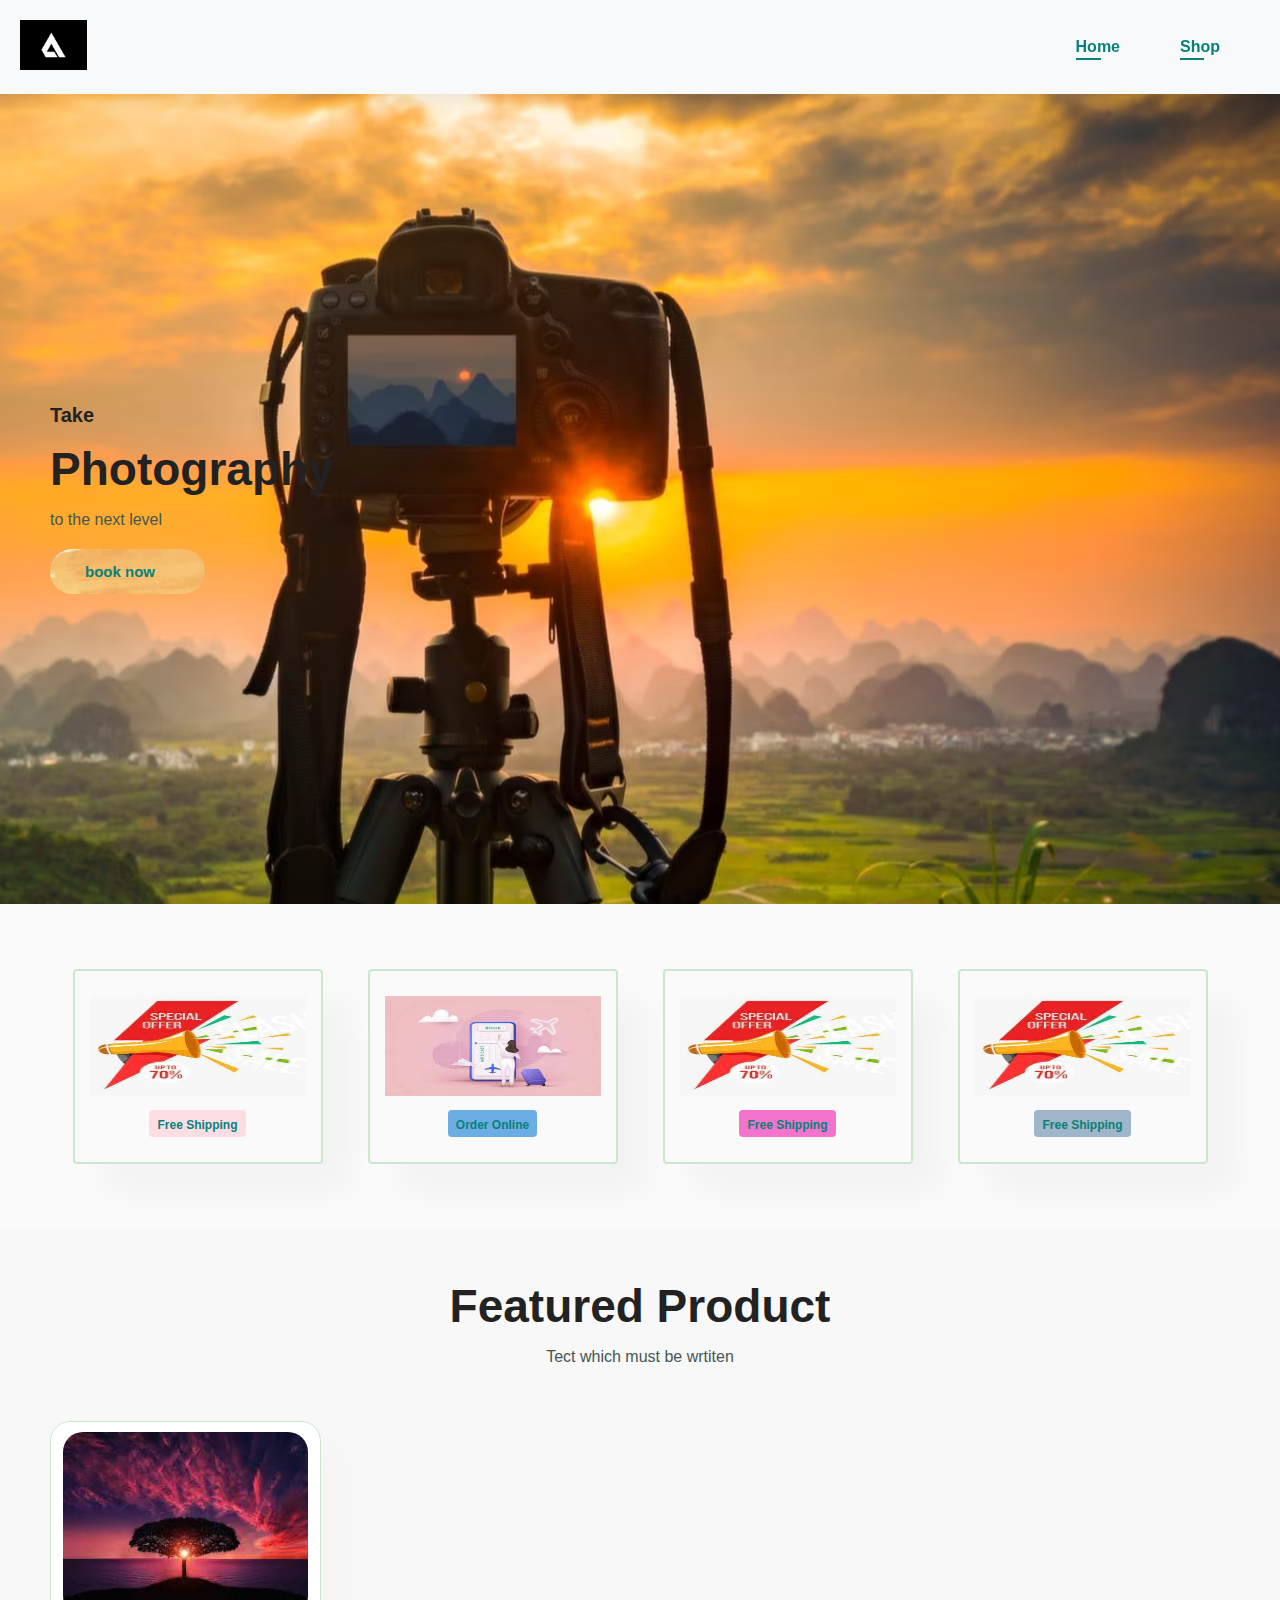
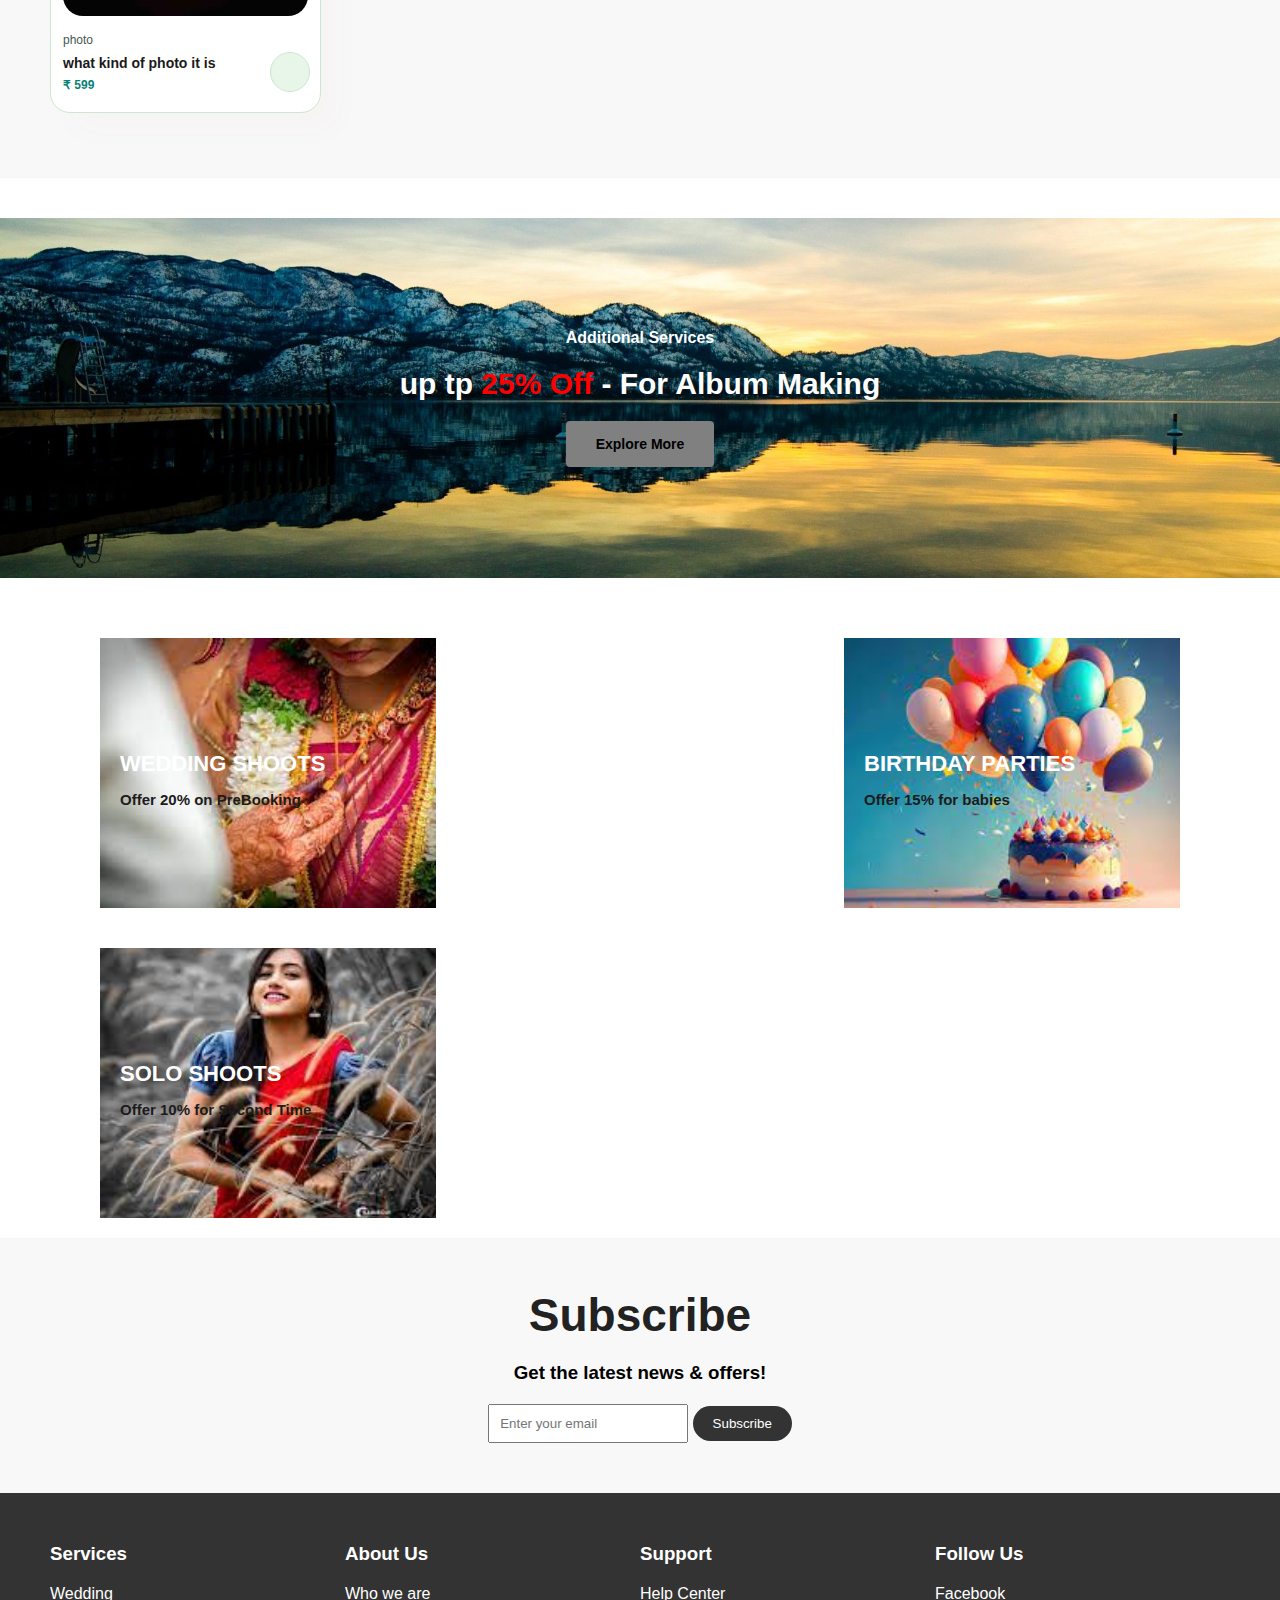
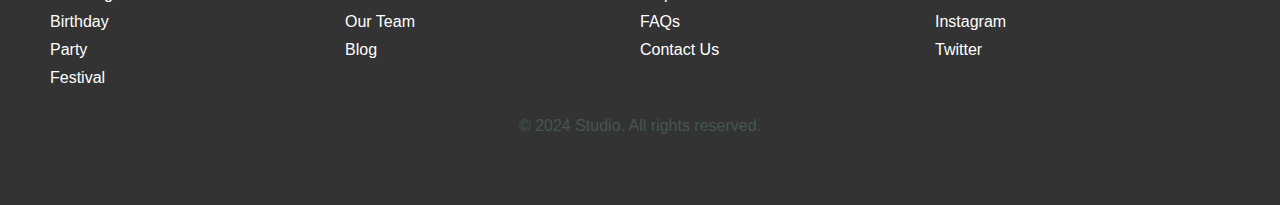
<file: Blog.html>
<!DOCTYPE html>
<html lang="en">

<head>
  <meta charset="UTF-8">
  <meta http-equiv="X-UA-Comatible" content="IE=edge">
  <meta name="Viewpoint" content="width=device-width,initial-scale=1.0">
  <title>Studio</title>
  <link rel="icon" type="image/jpg" href="A.jpg">
  <link rel="stylesheet" href="home.css" media="all">
<style>
  * {
  margin: 0;
  padding: 0;
  box-sizing: border-box;
}

#header {
  display: flex;
  justify-content: space-between;
  align-items: center;
  padding: 20px;
  background-color: #f8f9fa;
}

.logo {
  height: 50px;
}

#navbar {
  list-style-type: none;
  display: flex;
}

#navbar li {
  margin-right: 20px;
}

#navbar li a {
  text-decoration: none;
  color: #333;
}

#hero {
  text-align: center;
  padding: 50px;
  background-color: #f0f0f0;
}

#feature {
  display: flex;
  justify-content: space-around;
  padding: 50px;
  background-color: #fafafa;
}

.fe-box {
  text-align: center;
}

.fe-box img {
  height: 100px;
}

#product1 {
  padding: 50px;
  background-color: #f8f8f8;
}

.pro-container {
  display: flex;
  justify-content: space-around;
}

.pro {
  background-color: #fff;
  padding: 20px;
  border-radius: 10px;
  text-align: center;
  box-shadow: 0px 0px 10px 0px #aaa;
}

.pro img {
  width: 100%;
  border-radius: 5px;
}

.des {
  padding: 10px;
}

.star {
  color: orange;
}

.cart {
  color: green;
}

#banner {
  text-align: center;
  padding: 50px;
  background-color: #f0f0f0;
}

#banner h2 span {
  color: red;
}

.normal {
  padding: 10px 20px;
  border: none;
  border-radius: 20px;
  background-color: #333;
  color: #fff;
  cursor: pointer;
}

.banner-box {
  background-color: #fff;
  padding: 50px;
  text-align: center;
  margin: 20px;
}

#subscribe {
  text-align: center;
  padding: 50px;
  background-color: #f8f8f8;
}

#subscribe h2 {
  margin-bottom: 20px;
}

#subscribe form {
  margin-top: 20px;
}

#subscribe input[type="email"] {
  padding: 10px;
  width: 200px;
}

#subscribe button {
  padding: 10px 20px;
  border: none;
  border-radius: 20px;
  background-color: #333;
  color: #fff;
  cursor: pointer;
}

#footer {
  background-color: #333;
  color: #fff;
  padding: 50px;
}

#foot {
  display: flex;
  justify-content: space-around;
}

#foot div {
  flex: 1;
}

#foot h3 {
  margin-bottom: 20px;
}

#foot ul {
  list-style-type: none;
}

#foot li {
  margin-bottom: 10px;
}

#copy {
  text-align: center;
  margin-top: 20px;
}

</style>
</head>

<body>
  <section id="header">

    <a href="#"><img src="Logo.jpg" class="logo" id="logo"></a>
    <div>
      <ul id="navbar">
        <li><a class="active" href="index.html">Home</a></li>
        <li><a class="active" href="shop.html">Shop</a></li>
        

      </ul>
    </div>
    <div id="mobile">
      <a href="cam.html"></a><span class="icon"><ion-icon name="camera"></ion-icon></span>
      <i id="bar">
        menu
      </i>

    </div>


  </section>

  <section id="hero">
    <h4>Take</h4>
    <h2>Photography</h2>
    <p>to the next level</p>
    <button>book now</button>
  </section>

  <section id="feature" class="section-p1">
    <div class="fe-box">
      <img src="free.jpg" alt="">
      <h6>Free Shipping</h6>
    </div>
    <div class="fe-box">
      <img src="ord.jpg" alt="">
      <h6>Order Online</h6>
    </div>
    <div class="fe-box">
      <img src="free.jpg" alt="">
      <h6>Free Shipping</h6>
    </div>
    <div class="fe-box">
      <img src="free.jpg" alt="">
      <h6>Free Shipping</h6>
    </div>
  </section>

  <section id="product1" class="section-p1">
    <h2>Featured Product</h2>
    <P>Tect which must be wrtiten</P>
    <div class="pro-container">
      <div class="pro">
        <img src="pho1.jpg" alt="">
        <div class="des">
          <span>photo</span>
          <h5>what kind of photo it is</h5>

          <div class="star">
            <i><ion-icon name="star"></ion-icon></i>
            <i><ion-icon name="star"></ion-icon></i>
            <i><ion-icon name="star"></ion-icon></i>
            <i><ion-icon name="star"></ion-icon></i>
            <i><ion-icon name="star"></ion-icon></i>
          </div>
          <h4>₹ 599</h4>

        </div>
        <a href="#"><i><ion-icon name="cart-outline" class="cart"></ion-icon></i></a>
      </div>
      <!-- Add more product containers here -->
    </div>
  </section>

  <section id="banner" class="section-m1 ">
    <h4>Additional Services</h4>
    <h2>up tp <span>25% Off </span>- For Album Making</h2>
    <button class="normal">Explore More</button>
  </section>

  <section id="banner3">
    <div class="banner-box ">
      <h2>WEDDING SHOOTS</h2>
      <H3>Offer 20% on PreBooking</H3>
    </div>
    <div class="banner-box banner-box2 ">
      <h2>BIRTHDAY PARTIES</h2>
      <H3>Offer 15% for babies</H3>
    </div>
    <div class="banner-box banner-box3">
      <h2>SOLO SHOOTS</h2>
      <H3>Offer 10% for Second Time</H3>
    </div>
  </section>

  <section id="subscribe">
    <h2>Subscribe</h2>
    <h3>Get the latest news & offers!</h3>
    <form action="">
      <input type="email" placeholder="Enter your email">
      <button>Subscribe</button>
    </form>
  </section>

  <section id="footer">
    <div id="foot">
      <div>
        <h3>Services</h3>
        <ul>
          <li>Wedding</li>
          <li>Birthday</li>
          <li>Party</li>
          <li>Festival</li>
        </ul>
      </div>
      <div>
        <h3>About Us</h3>
        <ul>
          <li>Who we are</li>
          <li>Our Team</li>
          <li>Blog</li>
        </ul>
      </div>
      <div>
        <h3>Support</h3>
        <ul>
          <li>Help Center</li>
          <li>FAQs</li>
          <li>Contact Us</li>
        </ul>
      </div>
      <div>
        <h3>Follow Us</h3>
        <ul>
          <li>Facebook</li>
          <li>Instagram</li>
          <li>Twitter</li>
        </ul>
      </div>
    </div>
    <div id="copy">
      <p>© 2024 Studio. All rights reserved.</p>
    </div>
  </section>
</body>

</html>
</file>
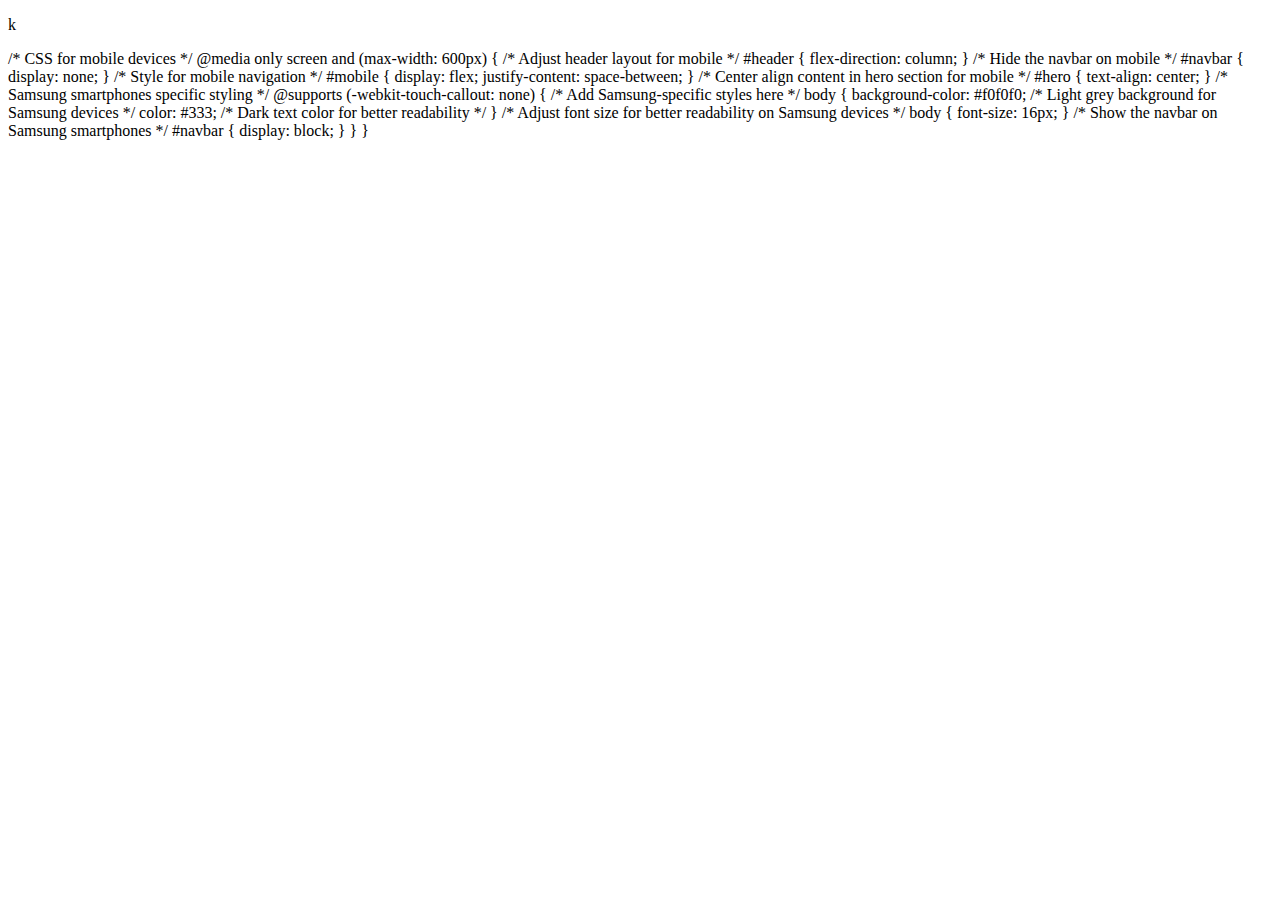
<file: Home.html>
<!DOCTYPE html>
<html lang="en">

<head>
  <meta charset="UTF-8">
  <meta http-equiv="X-UA-Comatible" content="IE=edge">
  <meta name="Viewpoint" content="width=device-width,initial-scale=1.0">
  <title  >Studio</title>
  <link rel="icon" type="image/jpg"  href="A.jpg">
  <!--<link rel="stylesheet" href="home.css">-->
  
</head>

<body>
    <p>k</p>
</body>
































/* CSS for mobile devices */
@media only screen and (max-width: 600px) {
    /* Adjust header layout for mobile */
    #header {
      flex-direction: column;
    }
    
    /* Hide the navbar on mobile */
    #navbar {
      display: none;
    }
    
    /* Style for mobile navigation */
    #mobile {
      display: flex;
      justify-content: space-between;
    }
    
    /* Center align content in hero section for mobile */
    #hero {
      text-align: center;
    }
    
    /* Samsung smartphones specific styling */
    @supports (-webkit-touch-callout: none) {
      /* Add Samsung-specific styles here */
      body {
        background-color: #f0f0f0; /* Light grey background for Samsung devices */
        color: #333; /* Dark text color for better readability */
      }
      
      /* Adjust font size for better readability on Samsung devices */
      body {
        font-size: 16px;
      }
      
      /* Show the navbar on Samsung smartphones */
      #navbar {
        display: block;
      }
      
      
    }
  }
</file>
<file: home.css>
*{
    margin:0;
    padding: 0;
    box-sizing: border-box;
    font-family: 'Roboto',sans-serif;

}
h1{
    font-size: 50px;
    line-height: 64px;
    color: #222;
}
h2{
    font-size: 46px;
    line-height: 54px;
    color: #222;
}
h4{
    font-size: 20px;
    color: #222;
}
h6{
    font-weight: 700;
    font-size: 12px;
}
p{
    font-size: 16px;
    color: #465652;
    margin: 15px 0 20px 0;
}
.section-p1 {
    padding: 44px 80px;
}
.section-m1 {
    margin: 40px 0;
}
button.normal{
    font-size: 14px;
    font-weight: 600;
    padding: 15px 30px;
    color: #000;
    background-color:gray;
    border-radius: 4px;
    cursor: pointer;
    border: none;
    outline: none;
    transform: 0.2s;

}
body{
    width: 100%;
}

#header{
    display: flex;
    align-items: center;
    justify-content: space-between;
    padding: 20px 80px;
    z-index: 999;
    background-color: #fff;
    box-shadow: 0px 5px 15px rgba(29, 1, 1, 0.06);
    position: sticky;
    top: 0;
    left: 0;
}

#logo {
    max-width: 85px ;
    max-height: 55px;
}
#navbar{
    display: flex;
    align-items: center;
    justify-content: center;
}
#navbar li{
    list-style: none;
    padding: 0px 20px;
    position: relative;
}
#navbar li a{
    text-decoration: none;
    font-size: 16px;
    font-weight: 600;
    color: #1a1a1a;
    transition: 0.3s ease;
   
}
#navbar li a:hover{
    color: #088178;
}

#navbar li a:hover,
#navbar li a.active {
    color: #088178;
}

#navbar li a.active::after,
#navbar li a:hover::after{
    content: "";
    width: 30%;
    height: 2px;
    position: absolute;
    background-color: #088178;
    bottom: -4px;
    left: 20px;
}
#mobile{
    display: none;
    align-content: center;
}


#hero{
    background-image: url("ho.jpg");
    background-image: cover;
    height: 90vh;
    width: 100%;
    background-position: top 25% right 0;
    padding: 0 80px;
    flex-direction: column;
    display: flex;
    align-items: flex-start;
    justify-content: center;
    background-repeat: no-repeat;
}

#hero h4{
    padding-bottom: 15px;
}

#hero h1{
    color: #088178;
}

#hero button{
    background-image:url("sha.jpg") ;
    background-color: transparent;
    color: #088178;
    border: 0;
    padding: 14px 50px 14px 35px;
    background-repeat: no-repeat;
    font-weight: 700;
    font-size: 15px;
    border-radius:29px;
}
#feature{
    display: flex;
    flex-direction: row;
    align-items: center;
    justify-content: space-between;
    flex-wrap: wrap;
}

#feature .fe-box{
    width: 250px;
    text-align: center;
    padding: 25px 15px;
    box-shadow: 30px 30px 34px rgba(0, 0, 0, 0.03);
    border: 2px solid #cce7d0;
    border-radius: 4px;
    margin: 15px 0;
}

#feature .fe-box:hover{
    box-shadow: 20px 20px 54px rgba(177, 11, 11, 0.1);
}
#feature .fe-box img{
    width: 100%;
    margin-bottom: 10px;
}

#feature .fe-box h6{
    display: inline-block;
    padding: 9px 8px 6px 8px;
    line-height: 1;
    border-radius: 4px;
    color: #088178;
    background-color: #fddde4;
}
#feature .fe-box:nth-child(2) h6{
    background-color: rgb(109, 173, 230);
}
#feature .fe-box:nth-child(3 ) h6{
    background-color: rgb(243, 115, 205);
}
#feature .fe-box:nth-child(4 ) h6{
    background-color: rgb(159, 181, 201);
}

#product1{
    text-align: center;
}

#product1 .pro-container{
 display: flex;
 justify-content: space-between;
 padding-top: 20px;
 flex-wrap: wrap;   
}

#product1 .pro{
    width: 23%;
    padding: 10px 12px;
    min-width: 250px;
    border: 1px solid #cce7d0;
    border-radius: 20px;
    cursor: pointer;
    box-shadow: 20px 20px 30px rgba(182, 5, 5, 0.02);
    margin: 15px 0;
    transition: 0.2s ease;
    position: relative;
}

#product1 .pro:hover{
    box-shadow: 20px 20px 30px rgba(182, 5, 5, 0.06);

}

#product1 .pro img{
    width: 100%;
    border-radius: 20px;
}
#product1 .pro .des{
    text-align: start;
    padding: 10px 0;
}

#product1 .pro .des span {
    color: #465652;
    font-size: 12px;
}

#product1 .pro .des h5{
    padding-top: 7px;
    color: #1a1a1a;
    font-size: 14px;
}
#product1 .pro .des i {
    font-size: 12px;
    color: rgb(243, 181, 25)
}

#product1 .pro .des h4{
    padding-top: 7px;
    font-size: 12px;
    font-weight: 700;
    color: #088178;
}

#product1 .pro .cart{
    width: 40px;
    height: 40px;
    line-height: 40px;
    border-radius: 40px;
    background-color:#e8f6ea ;
    font-weight: 500;
    color: #088178;
    border: 1px solid #cce7d0;
    position: absolute;
    bottom: 20px;
    right: 10px;
}

#banner{
    display: flex;
    flex-direction: column;
    justify-content: center;
    align-items: center;
    text-align: center;
    color: #ffffff;
    background-image: url("banner.jpg");
    width: 100%;
    height: 40vh;
    background-size: cover;
    background-position: center;
    background-repeat: no-repeat;
    
}
#banner h4{
    color: white;
    font-size: 16px;
}

#banner h2{
    color: white;
    font-size: 30px;
    padding: 10px 0;
}

#banner h2 span{
    color: #088178;
    
}

#banner button:hover{
    background: #088178;
    color:white;
}
 
#banner3 .banner-box{
    display: flex;
    flex-direction: column;
    justify-content: center;
    align-items: flex-start;
    background-image: url("banner3.jpg");
    min-width: 30%;
    height: 30vh;
    background-size: cover;
    background-position: center;
    padding: 20px;
    margin-bottom: 20px;
    margin-top: 20px;
}

#banner3 .banner-box2{
    background-image: url("ban3.jpg");
}

#banner3 .banner-box3{
    background-image: url("bann3.jpg");
}
#banner3 h2{
    color:white;
    font-weight: 900;
    font-size: 22px;
}
    
    
#banner3 h3{
    color: #1d1b1b;
    font-weight: 800;
    font-size: 15px;
}

#banner3 {
    display: flex;
    justify-content: space-between;
    flex-wrap: wrap;
    padding: 0 80px;
}

#newsletter{
    display: flex;
    justify-content: space-between;
    flex-wrap: wrap;
    align-items: center;
    background-image: url("news.jpg");
    background-repeat: no-repeat;
    background-position: 40% 50%;
    background-color: #088178;
    background-size: cover;
    background-position: cover;
    margin-bottom: 25px;
    height: 30vh;
}

#newsletter h4{
    font-size: 22px;
    font-weight: 700;
    color: white;
}

#newsletter p{
    font-size: 14px;
    font-weight: 600;
    color: #787974;
}
#newsletter p span{
    color: #0e0a01;
}
#newsletter input{
    height: 3.125rem;
    padding: 0 1.25em;
    font-size: 14px;
    width: 100%;
    border: 1px solid transparent;
    border-radius: 4px;
    outline: none;
    border-top-right-radius: 0;
    border-bottom-right-radius: 0;

}
#newsletter button{
    background-color: #088178;
    color: white;
    white-space: nowrap;
    border-top-left-radius: 0;
    border-bottom-left-radius: 0;
}

#newsletter .form{
    display: flex;
    width: 40%;
}

#log {
    max-width: 85px ;
    max-height: 55px;
}
footer{
    display: flex;
    flex-wrap: wrap;
    justify-content: space-between;
}

footer .col{
    display: flex;
    flex-direction: column;
    align-items: flex-start;
    justify-content: space-between;
    margin-bottom: 20px;
}
footer h4{
    font-size: 14px;
    padding: 10px;
}

footer p{
    font-size: 14px;
    margin:  0 0 8px 0;
}

footer a{
    font-size: 13px;
    text-decoration: none;
    color: #222;
    margin-bottom: 10px;
}
footer .follow{
    color: #465b52;
    padding-right: 4px;
    cursor: pointer;
}
footer .install .row img {
    border: 1px solid #088178;
    border-radius: 6px;
}
foter.install img{
    margin: 10px 0 15px 0;
}
footer .follow i:hover,
footer a:hover{

    color: #088178;
}
footer .copyright{
    width: 100%;
    text-align: center;
    margin-top: 12px;
    
}

#page-header{
    background-image: url("shban.jpg");
    background-size: cover;
    background-repeat: no-repeat;
    width: 100%;
    height: 40vh;
    display: flex;
    justify-content: center;
    text-align: center;
    flex-direction: column;
    padding: 14px;
}


#page-header h2,
#page-header p{
    color: white;
}

#pagination{
    text-align: center;
}
#pagination  a{
 text-decoration: none;
 background-color: #088178;
 padding: 15px 20px;
 border-radius:4px ;
 color: #fff;
 font-weight: 600;
}

#pagination  a i{
    font-weight: 600;
    font-size: 16px;
}


#prodetails{
    display: flex;
    margin-top: 20px;
}


#prodetails .single-pro-image{
    width: 40%;
    margin-right: 50px;
}

.small-img-group{
    display: flex;
    justify-content: space-between;
}

.small-img-col{
    flex-basis: 24%;
    cursor: pointer;
}

#prodetails  .single-pro-details{
    width: 50%;
    padding-top: 30px;
}
#prodetails  .single-pro-details h4{
    padding: 40px 0 20px 0;
}
#prodetails  .single-pro-details h4{
    font-size: 26px;
}
#prodetails  .single-pro-details select{
    display: block;
    padding: 5px 10px;
    margin-bottom: 10px;
}
#prodetails  .single-pro-details input{
    width: 50px;
    height: 47px;
    padding-left: 10px;
    font-size: 16px;
    margin-right: 10px;
}
#prodetails  .single-pro-details button:hover{
    color: white;
    transform: 1em ease;
}
#prodetails  .single-pro-details input:focus{
    outline: none;
}
#prodetails  .single-pro-details span{
    line-height: 25px;
}


/* CSS for mobile devices */
@media only screen and (max-width: 477px) {
    /* Adjust header layout for mobile */
    #header {
      flex-direction: column;
    }
    
    /* Hide the navbar on mobile */
    #navbar {
      display: flex;
    }
    
    /* Style for mobile navigation */
    #mobile {
      display: flex;
      justify-content: space-between;
    }
    #prodetails {
        display: flex;
        flex-direction: column;
    }
    #prodetails .single-pro-image {
        width: 100%;
        margin-right: 0px;
    }
    #prodetails  .single-pro-details {
        width: 100%;
        padding-top: 30px;
    }











    .section-p1{
        padding:20px;
      }
      #header{
        padding: 11px 31px;
      }
      h1{
        font-size: 38px;
      }
      h2{
        font-size:32px;
      }
      #hero{
        padding:0 20px;
        background-position: 55% ;
      }
      #feature{
        justify-content: space-between;
      }
      #feature .fe-box{
        width: 155px;
        margin: 0 0 15px;
      }
      #product1 .pro{
        width:100%;
      }
      #banner{
        height:40vh;
      }
      #banner3{
        padding: 0 20px;
      }
      #banner3 .banner-box{
        width:100%;
      }
      #newsletter{
        padding: 40px 20px;
      }
      #newsletter .form{
        width:100%;
      }
      footer .copyright{
        text-align: start;
      }
    


    /* Center align content in hero section for mobile */
    #hero {
      text-align: center;
    }
    
    /* Samsung smartphones specific styling */
    @supports (-webkit-touch-callout: none) {
      /* Add Samsung-specific styles here */
      body {
        background-color: #f0f0f0; /* Light grey background for Samsung devices */
        color: #333; /* Dark text color for better readability */
      }
      
      /* Adjust font size for better readability on Samsung devices */
      body {
        font-size: 16px;
      }
      
      /* Show the navbar on Samsung smartphones */
      #navbar {
        display: block;
      }
      /*single Product*/

    }
  }
</file>
